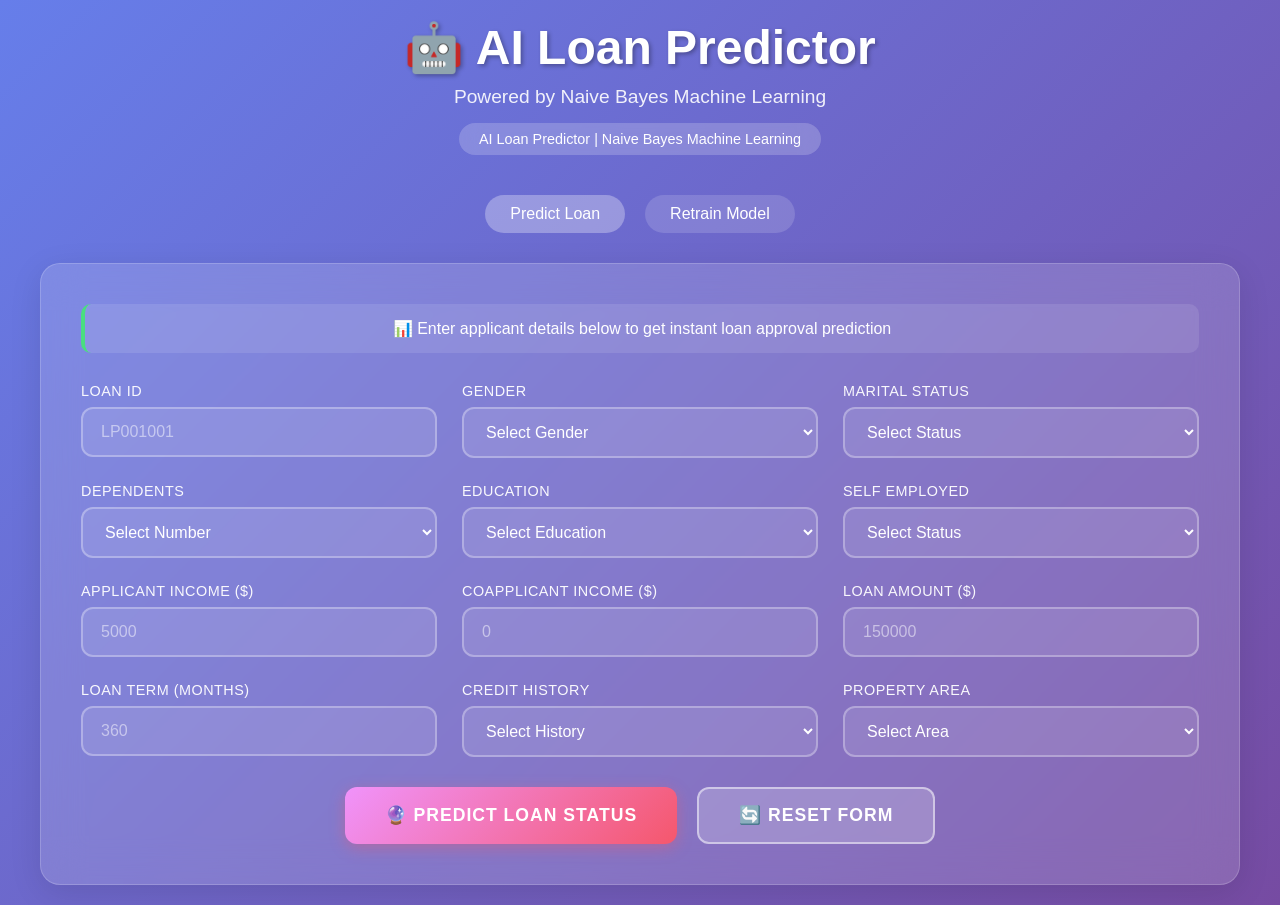
<file: templates/index.html>
<!DOCTYPE html>
<html lang="en">
<head>
    <meta charset="UTF-8">
    <meta name="viewport" content="width=device-width, initial-scale=1.0">
    <title>AI Loan Predictor | Naive Bayes Machine Learning</title>
    <style>
        * {
            margin: 0;
            padding: 0;
            box-sizing: border-box;
        }

        body {
            font-family: 'Segoe UI', Tahoma, Geneva, Verdana, sans-serif;
            background: linear-gradient(135deg, #667eea 0%, #764ba2 100%);
            min-height: 100vh;
            padding: 20px;
            color: #fff;
        }

        .container {
            max-width: 1200px;
            margin: 0 auto;
        }

        header {
            text-align: center;
            margin-bottom: 40px;
            animation: fadeInDown 0.8s ease;
        }

        h1 {
            font-size: 3rem;
            font-weight: 700;
            margin-bottom: 10px;
            text-shadow: 2px 2px 4px rgba(0,0,0,0.3);
        }

        .subtitle {
            font-size: 1.2rem;
            opacity: 0.9;
            font-weight: 300;
        }

        .ml-badge {
            display: inline-block;
            background: rgba(255,255,255,0.2);
            padding: 8px 20px;
            border-radius: 30px;
            margin-top: 15px;
            font-size: 0.9rem;
            backdrop-filter: blur(10px);
        }

        .card {
            background: rgba(255, 255, 255, 0.15);
            backdrop-filter: blur(20px);
            border-radius: 20px;
            padding: 40px;
            box-shadow: 0 8px 32px rgba(0, 0, 0, 0.1);
            border: 1px solid rgba(255, 255, 255, 0.18);
            animation: fadeInUp 0.8s ease;
        }

        .form-grid {
            display: grid;
            grid-template-columns: repeat(auto-fit, minmax(280px, 1fr));
            gap: 25px;
            margin-bottom: 30px;
        }

        .form-group {
            display: flex;
            flex-direction: column;
        }

        label {
            font-size: 0.9rem;
            margin-bottom: 8px;
            font-weight: 500;
            text-transform: uppercase;
            letter-spacing: 0.5px;
            opacity: 0.95;
        }

        input, select {
            padding: 14px 18px;
            border: 2px solid rgba(255, 255, 255, 0.3);
            border-radius: 12px;
            font-size: 1rem;
            background: rgba(255, 255, 255, 0.1);
            color: #fff;
            transition: all 0.3s ease;
            outline: none;
        }

        input::placeholder {
            color: rgba(255, 255, 255, 0.5);
        }

        input:focus, select:focus {
            border-color: rgba(255, 255, 255, 0.8);
            background: rgba(255, 255, 255, 0.2);
            transform: translateY(-2px);
            box-shadow: 0 4px 12px rgba(0, 0, 0, 0.15);
        }

        select {
            cursor: pointer;
        }

        select option {
            background: #764ba2;
            color: #fff;
        }

        .btn {
            padding: 16px 40px;
            border: none;
            border-radius: 12px;
            font-size: 1.1rem;
            font-weight: 600;
            cursor: pointer;
            transition: all 0.3s ease;
            text-transform: uppercase;
            letter-spacing: 1px;
        }

        .btn-primary {
            background: linear-gradient(135deg, #f093fb 0%, #f5576c 100%);
            color: white;
            box-shadow: 0 4px 15px rgba(245, 87, 108, 0.4);
        }

        .btn-primary:hover {
            transform: translateY(-3px);
            box-shadow: 0 6px 20px rgba(245, 87, 108, 0.6);
        }

        .btn-secondary {
            background: rgba(255, 255, 255, 0.2);
            color: white;
            border: 2px solid rgba(255, 255, 255, 0.5);
        }

        .btn-secondary:hover {
            background: rgba(255, 255, 255, 0.3);
            transform: translateY(-2px);
        }

        .button-group {
            display: flex;
            gap: 20px;
            justify-content: center;
            margin-top: 30px;
        }

        .nav-links {
            display: flex;
            justify-content: center;
            gap: 20px;
            margin-bottom: 30px;
            flex-wrap: wrap;
        }

        .nav-link {
            color: white;
            text-decoration: none;
            padding: 10px 25px;
            border-radius: 25px;
            background: rgba(255, 255, 255, 0.15);
            transition: all 0.3s ease;
            font-weight: 500;
        }

        .nav-link:hover {
            background: rgba(255, 255, 255, 0.25);
            transform: translateY(-2px);
        }

        .nav-link.active {
            background: rgba(255, 255, 255, 0.3);
        }

        .info-banner {
            background: rgba(255, 255, 255, 0.1);
            padding: 15px;
            border-radius: 10px;
            margin-bottom: 30px;
            text-align: center;
            border-left: 4px solid #4ade80;
        }

        @keyframes fadeInDown {
            from {
                opacity: 0;
                transform: translateY(-30px);
            }
            to {
                opacity: 1;
                transform: translateY(0);
            }
        }

        @keyframes fadeInUp {
            from {
                opacity: 0;
                transform: translateY(30px);
            }
            to {
                opacity: 1;
                transform: translateY(0);
            }
        }

        @media (max-width: 768px) {
            h1 {
                font-size: 2rem;
            }
            
            .form-grid {
                grid-template-columns: 1fr;
            }
            
            .button-group {
                flex-direction: column;
            }

            .card {
                padding: 25px;
            }
        }
    </style>
</head>
<body>
    <div class="container">
        <header>
            <h1>🤖 AI Loan Predictor</h1>
            <p class="subtitle">Powered by Naive Bayes Machine Learning</p>
            <div class="ml-badge">AI Loan Predictor | Naive Bayes Machine Learning</div>
        </header>

        <nav class="nav-links">
            <a href="/" class="nav-link active">Predict Loan</a>
            <a href="/retrain" class="nav-link">Retrain Model</a>
        </nav>

        <div class="card">
            <div class="info-banner">
                📊 Enter applicant details below to get instant loan approval prediction
            </div>
            
            <form method="POST" action="/">
                <div class="form-grid">
                    <div class="form-group">
                        <label for="Loan_ID">Loan ID</label>
                        <input type="text" id="Loan_ID" name="Loan_ID" placeholder="LP001001" required>
                    </div>

                    <div class="form-group">
                        <label for="Gender">Gender</label>
                        <select id="Gender" name="Gender" required>
                            <option value="">Select Gender</option>
                            <option value="Male">Male</option>
                            <option value="Female">Female</option>
                        </select>
                    </div>

                    <div class="form-group">
                        <label for="Married">Marital Status</label>
                        <select id="Married" name="Married" required>
                            <option value="">Select Status</option>
                            <option value="Yes">Married</option>
                            <option value="No">Single</option>
                        </select>
                    </div>

                    <div class="form-group">
                        <label for="Dependents">Dependents</label>
                        <select id="Dependents" name="Dependents" required>
                            <option value="">Select Number</option>
                            <option value="0">0</option>
                            <option value="1">1</option>
                            <option value="2">2</option>
                            <option value="3+">3+</option>
                        </select>
                    </div>

                    <div class="form-group">
                        <label for="Education">Education</label>
                        <select id="Education" name="Education" required>
                            <option value="">Select Education</option>
                            <option value="Graduate">Graduate</option>
                            <option value="Not Graduate">Not Graduate</option>
                        </select>
                    </div>

                    <div class="form-group">
                        <label for="Self_Employed">Self Employed</label>
                        <select id="Self_Employed" name="Self_Employed" required>
                            <option value="">Select Status</option>
                            <option value="Yes">Yes</option>
                            <option value="No">No</option>
                        </select>
                    </div>

                    <div class="form-group">
                        <label for="ApplicantIncome">Applicant Income ($)</label>
                        <input type="number" id="ApplicantIncome" name="ApplicantIncome" placeholder="5000" required>
                    </div>

                    <div class="form-group">
                        <label for="CoapplicantIncome">Coapplicant Income ($)</label>
                        <input type="number" id="CoapplicantIncome" name="CoapplicantIncome" placeholder="0" required>
                    </div>

                    <div class="form-group">
                        <label for="LoanAmount">Loan Amount ($)</label>
                        <input type="number" id="LoanAmount" name="LoanAmount" placeholder="150000" required>
                    </div>

                    <div class="form-group">
                        <label for="Loan_Amount_Term">Loan Term (months)</label>
                        <input type="number" id="Loan_Amount_Term" name="Loan_Amount_Term" placeholder="360" required>
                    </div>

                    <div class="form-group">
                        <label for="Credit_History">Credit History</label>
                        <select id="Credit_History" name="Credit_History" required>
                            <option value="">Select History</option>
                            <option value="1">Good (1)</option>
                            <option value="0">Poor (0)</option>
                        </select>
                    </div>

                    <div class="form-group">
                        <label for="Property_Area">Property Area</label>
                        <select id="Property_Area" name="Property_Area" required>
                            <option value="">Select Area</option>
                            <option value="Urban">Urban</option>
                            <option value="Semiurban">Semiurban</option>
                            <option value="Rural">Rural</option>
                        </select>
                    </div>
                </div>

                <div class="button-group">
                    <button type="submit" class="btn btn-primary">🔮 Predict Loan Status</button>
                    <button type="reset" class="btn btn-secondary">🔄 Reset Form</button>
                </div>
            </form>
        </div>
    </div>
</body>
</html>
</file>
